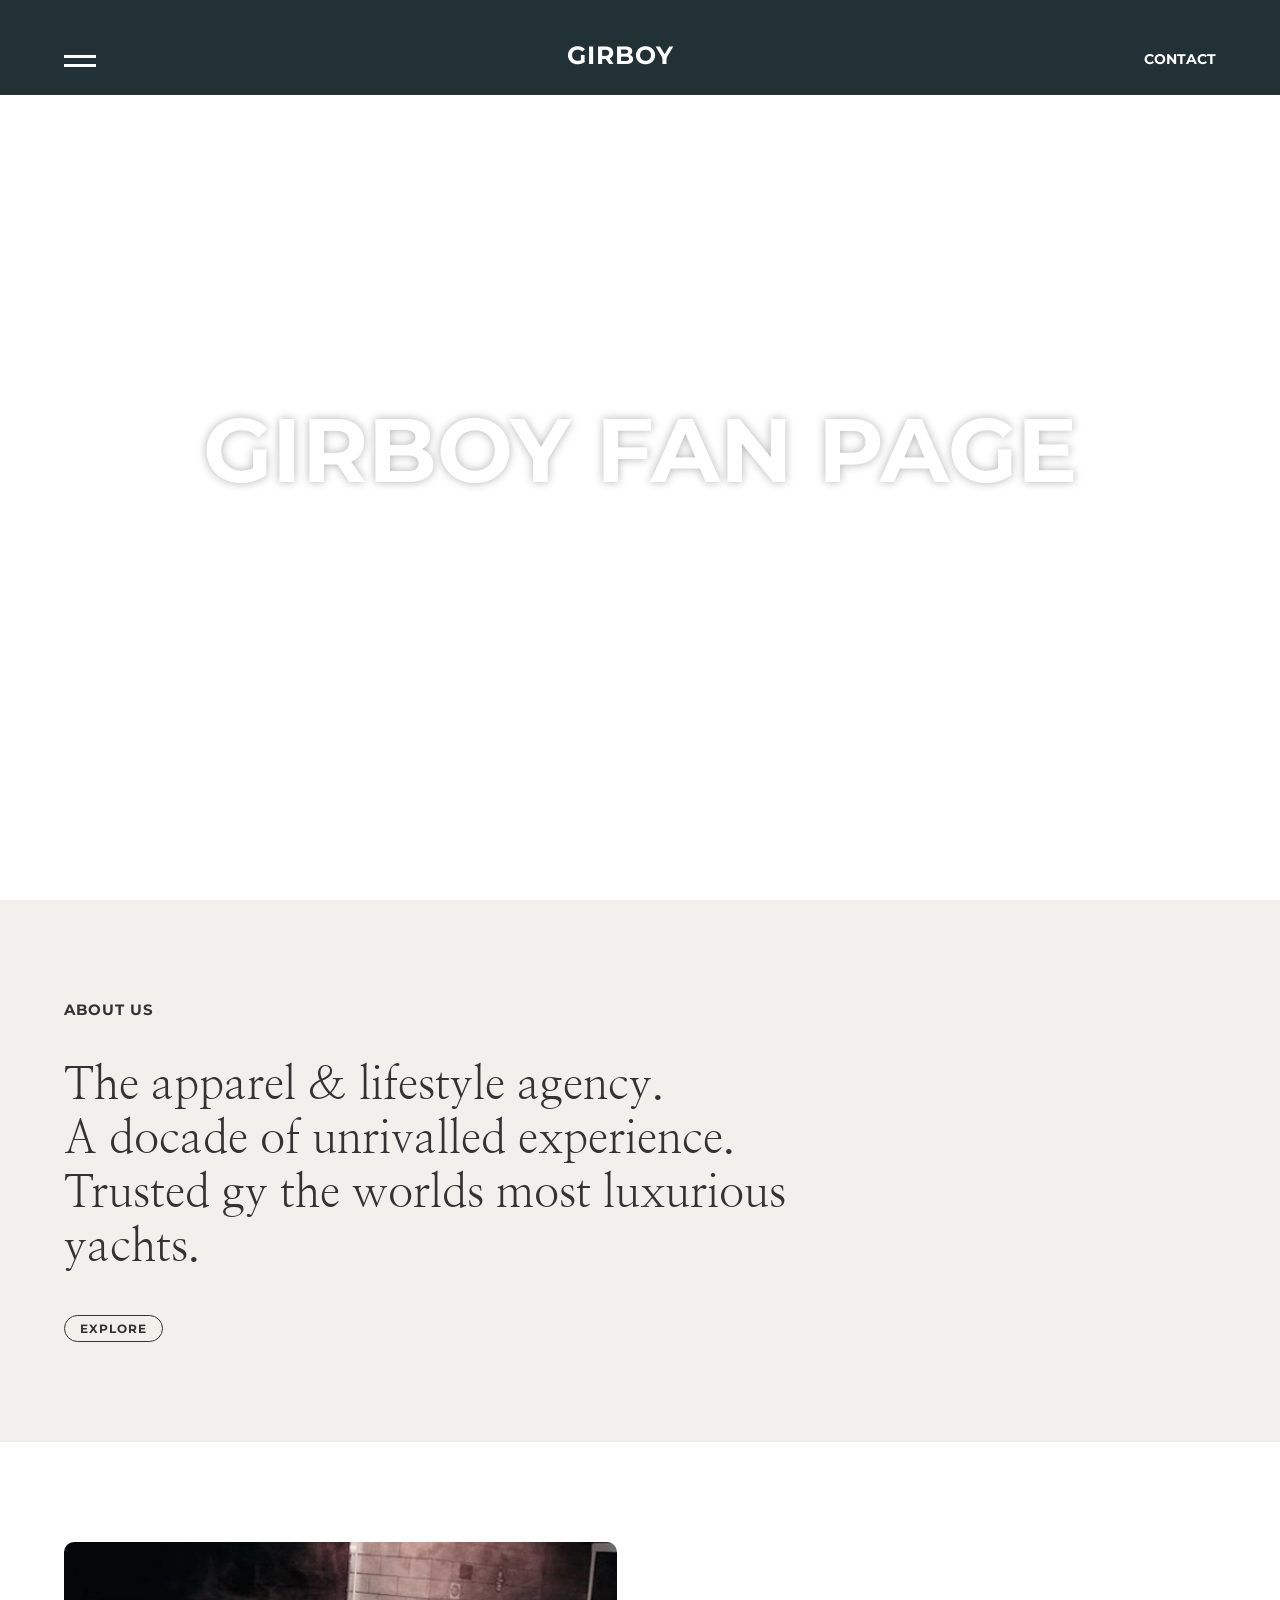
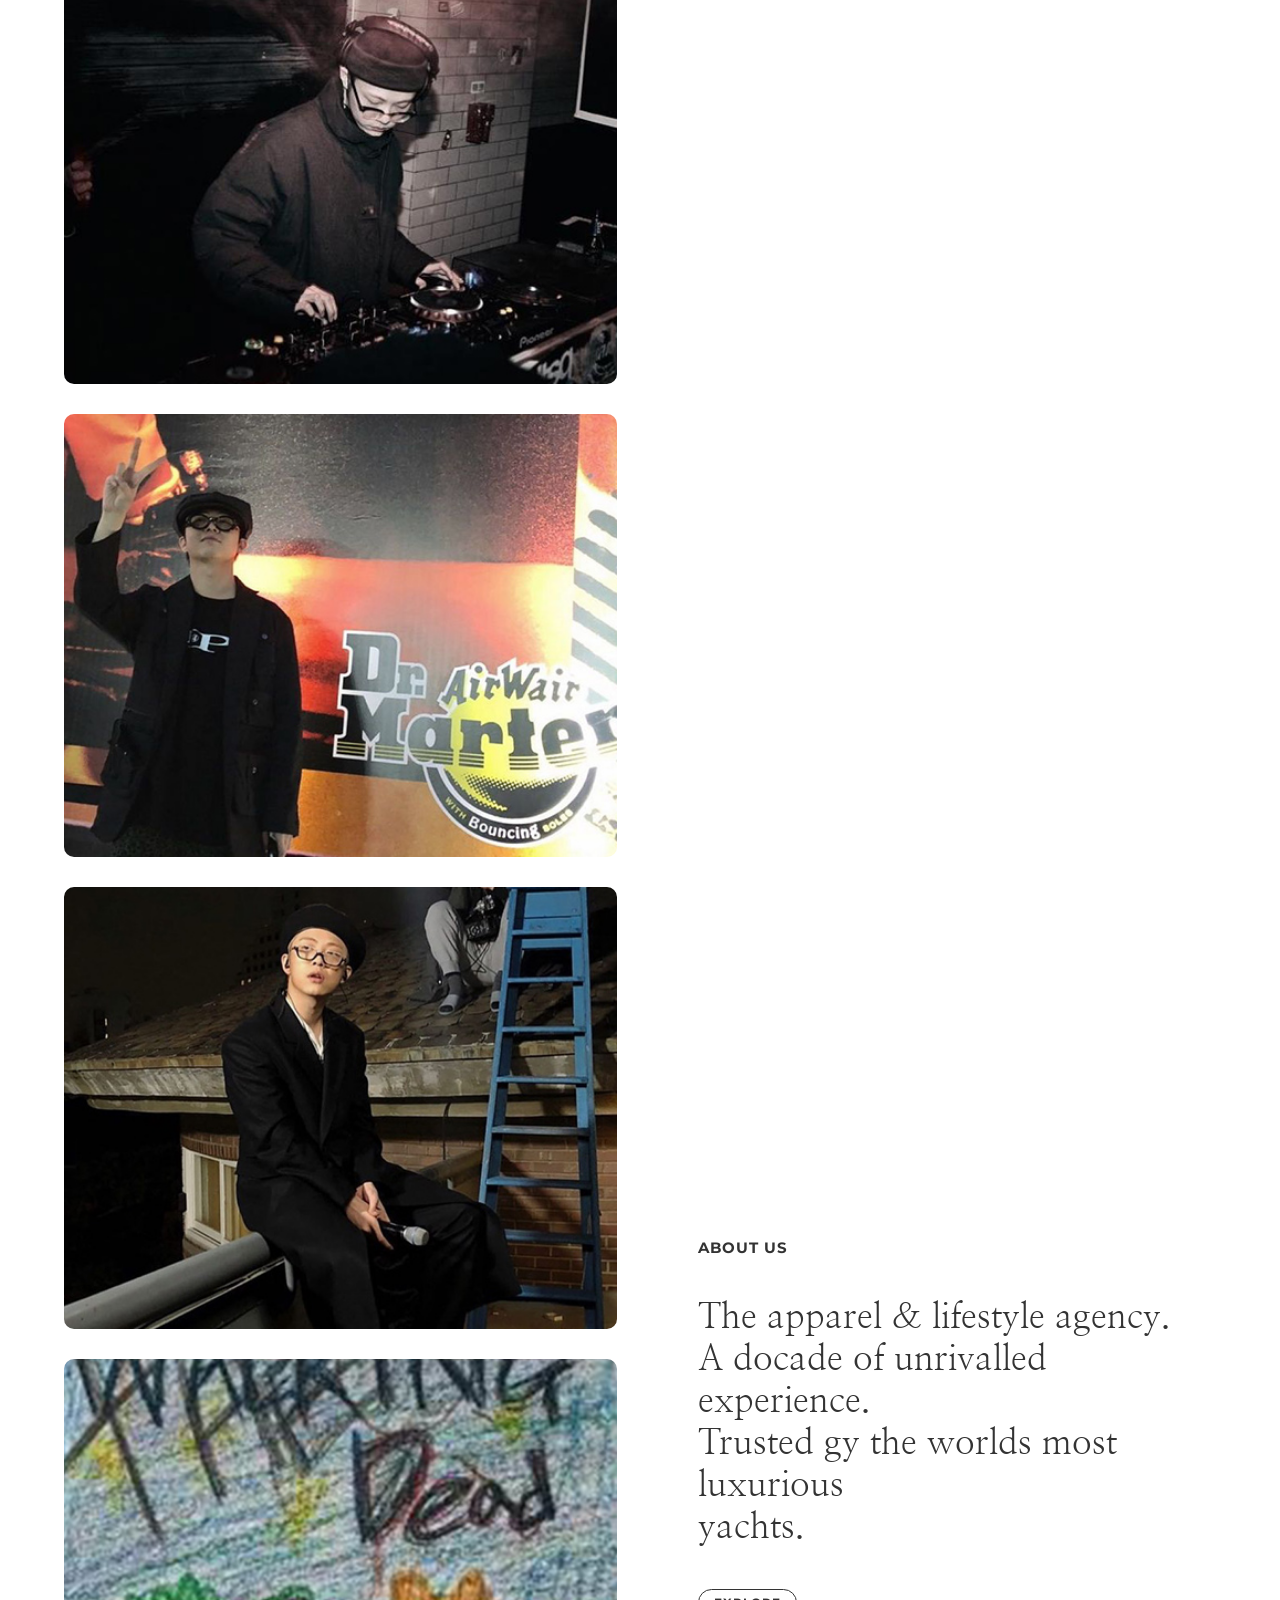
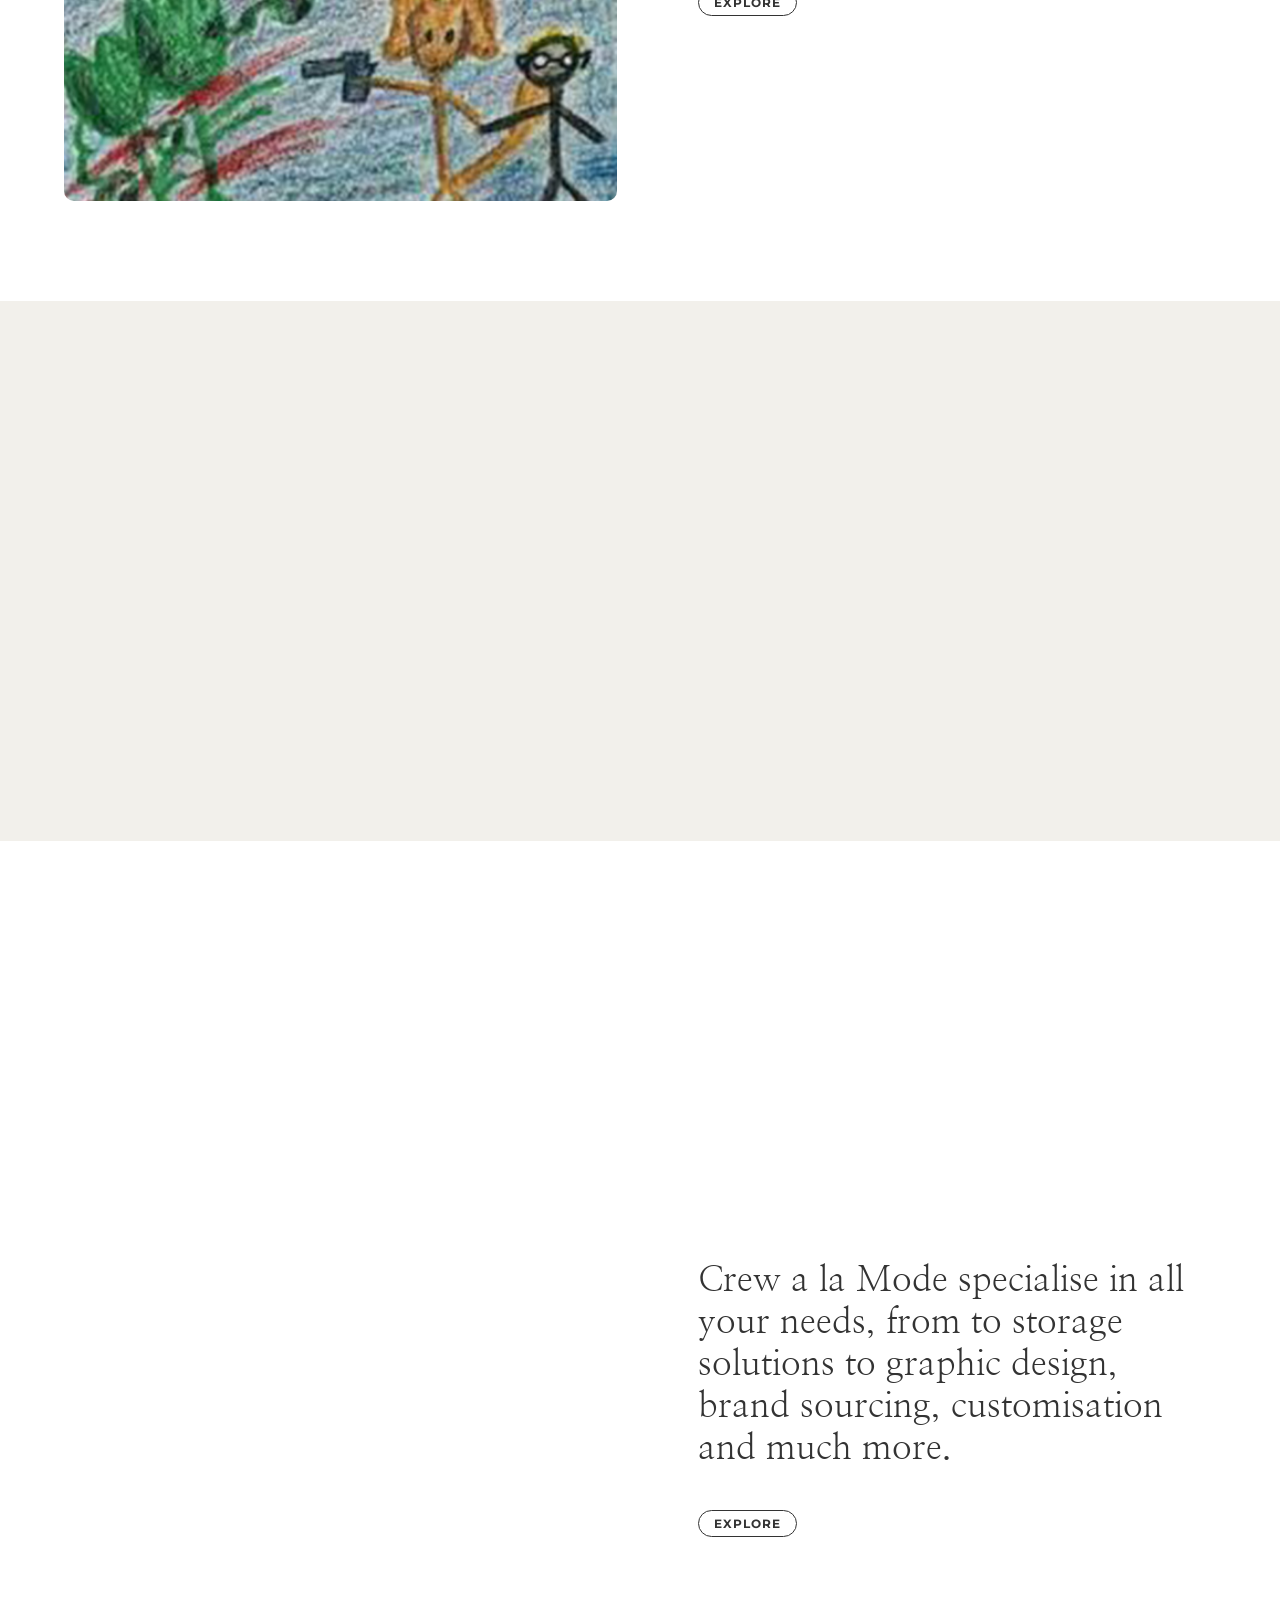
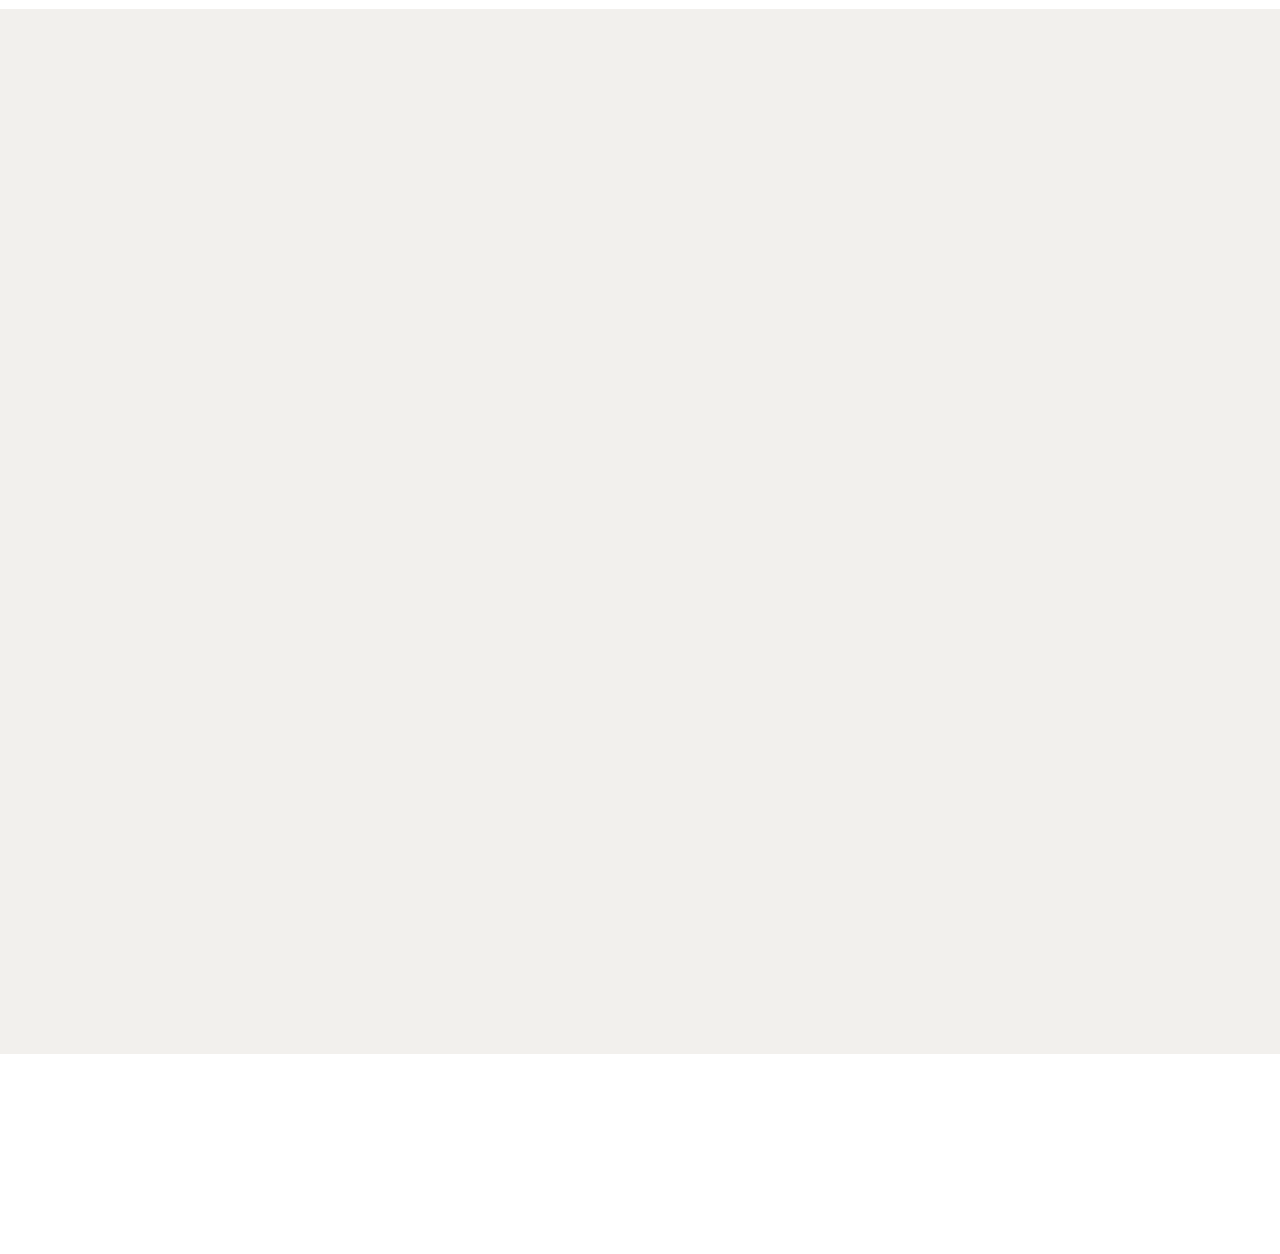
<file: index.html>
<!DOCTYPE html>
<html lang="ko">
<head>
    <meta charset="UTF-8">
    <meta name="viewport" content="width=device-width, initial-scale=1.0">
    <title>Girboy</title>
    <link rel="stylesheet" href="./css/main.css">
    <link rel="stylesheet" href="./css/reset.css">
    <script src="https://code.jquery.com/jquery-3.7.1.min.js" ></script>
    <script src="./js/jquery.scrolla.min.js"></script>
    <script src="/js/splitting.min.js"></script>
    <script src="/js/script.js"></script>
</head>
<body>
    <div class="wrap">
        <!-- header -->
        <header>
            <div class="inner">
                <a href="#" class="gnbBtn">
                    <span class="a"></span>
                    <span class="b"></span>
                </a>
                <a href="#" class="logo">Girboy</a>
                <a href="#" class="contact">contact</a>
            </div>
            <nav class="gnb">
                <ul>
                    <li><a href="#">CREW <span>Made</span></a></li>
                    <li><a href="#">CREW <span>Ready</span></a></li>
                    <li><a href="#">CREW <span>Design</span></a></li>
                    <li><a href="#">CREW <span>Source</span></a></li>
                </ul>
            </nav>
        </header>
        <!-- contents -->
        <div class="contents">
            <section class="visual">
                <!-- autoplay : 자동플레이
                    muted : 오디오도 같이 재생
                    loop : 무한반복
                    playsinline : 전체화면 방지
                 -->
                <!-- <video src="https://youtu.be/DRCzo-YsFRU" class="waves" autoplay muted loop playsinline>
                </video> -->
                <iframe width="100%" height="100%" src="https://www.youtube.com/embed/3vGhMTNM2Vg" 
                title="[220512 성균관대학교축제] [4K] 기리보이 - 호구" 
                frameborder="0"  autoplay muted loop playsinline>  
                </iframe>
                 <h2 class="title animate" data-animate="motion" data-splitting>Girboy fan page</h2>
            </section>
            <section class="about">
                <div class="inner">
                    <div class="text">
                        <h2 class="title">about us</h2>
                        <p>The apparel & lifestyle agency.<br>
                            A docade of unrivalled experience.<br>
                            Trusted gy the worlds most luxurious<br>
                            yachts.
                        </p>
                        <a href="#">explore</a>
                    </div>
                </div>
            </section>
            <section class="approach">
                <div class="inner">
                    <ul class="list">
                        <li><a href="#">
                                <img src="./img/approach_5.jpg" alt="">
                                <span><b>CREW</b>made</span>
                            </a>
                        </li>
                        <li><a href="#">
                                <img src="./img/approach_3.jpg" alt="">
                                <span><b>CREW</b>Ready</span>
                            </a>
                        </li>
                        <li><a href="#">
                                <img src="./img/approach_2.jpg" alt="">
                                <span><b>CREW</b>Design</span>
                            </a>
                        </li>
                        <li><a href="#">
                                <img src="./img/approach_4.jpg" alt="">
                                <span><b>CREW</b>Source</span>
                            </a>
                        </li>
                    </ul>
                    <div class="fix">
                        <div class="text">
                            <h2 class="title">about us</h2>
                            <p>The apparel & lifestyle agency.<br>
                                A docade of unrivalled experience.<br>
                                Trusted gy the worlds most luxurious<br>
                                yachts.
                            </p>
                            <a href="#">explore</a>
                        </div>
                    </div>
                </div>
            </section>
            <section class="sectors">
                <div class="inner">
                    <div class="text animate" data-animate="motion" data-splitting>
                        <h2 class="title">sectors</h2>
                        <p>Luxury crew apparel curated across oceans,<br>
                            in private residences and at altitude.
                        </p>
                        <a href="#">explore</a>
                    </div>
                    <ul class="list animate" data-animate="motion">
                        <li>
                            <a href="#">
                                <img src="./img/album01.jpg" alt="">
                                <h3>기계적인 앨범</h3>
                            </a>
                        </li>
                        <li>
                            <a href="#">
                                <img src="./img/album02.jpg" alt="">
                                <h3>공상과학음악</h3>
                            </a>
                        </li>
                        <li>
                            <a href="#">
                                <img src="./img/album03.jpg" alt="">
                                <h3>빈집</h3>
                            </a>
                        </li>
                    </ul>
                </div>
            </section>
            <section class="service">
                <div class="inner">
                    <div class="img animate" data-animate="motion" data-splitting>
                        <img src="./img/service.jpg" alt="">
                    </div>
                    <div class="text">
                        <h2 class="title animate" data-animate="motion" data-splitting>service</h2>
                        <p>Crew a la Mode specialise in all<br>
                            your needs, from to storage<br>
                            solutions to graphic design,<br>
                            brand sourcing, customisation<br>
                            and much more.
                        </p>
                        <a href="#">explore</a>
                    </div>
                </div>
            </section>
            <section class="journal">
                <div class="inner">
                    <h2 class="animate" data-animate="motion" data-splitting>grboy's single</h2>
                    <ul class="list animate" data-animate="motion" data-splitting>
                        <li>
                            <a href="#">
                                <p class="img"><img src="./img/jou01.jpg" alt=""></p>
                                <h3>농담처럼</h3>
                                <p>sit amet consectetur adipisicing elit. Culpa iste
                                    dignissimos esse quasi deserunt? Ut quidem illum quod dolorum blanditiis
                                    dignissimos facere ex nemo veritatis! Aut inventore voluptates consectetur
                                    necessitatibus?
                                </p>
                            </a>
                        </li>
                        <li>
                            <a href="#">
                                <p class="img"><img src="./img/jou02.jpg" alt=""></p>
                                <h3>시공간</h3>
                                <p>consectetur adipisicing elit. Culpa iste
                                    dignissimos esse quasi deserunt? Ut quidem illum quod dolorum blanditiis
                                    dignissimos facere ex nemo veritatis! Aut inventore voluptates consectetur
                                    necessitatibus?
                                </p>
                            </a>
                        </li>
                        <li>
                            <a href="#">
                                <p class="img"><img src="./img/jou03.jpg" alt=""></p>
                                <h3>That's Why I Can't Talk About Love (Feat. 우원재)</h3>
                                <p>Culpa iste dignissimos esse quasi deserunt? Ut quidem illum quod dolorum blanditiis
                                    dignissimos facere ex nemo veritatis! Aut inventore voluptates consectetur
                                    necessitatibus?
                                </p>
                            </a>
                        </li>
                        <li>
                            <a href="#">
                                <p class="img"><img src="./img/jou04.jpg" alt=""></p>
                                <h3>눈이 오던 날</h3>
                                <p>Ut quidem illum quod dolorum blanditiis
                                    dignissimos facere ex nemo veritatis! Aut inventore voluptates consectetur
                                    necessitatibus. Culpa iste dignissimos esse quasi deserunt? Ut quidem illum quod dolorum blanditiis
                                    dignissimos facere ex nemo veritatis! Aut inventore voluptates consectetur
                                    necessitatibus?
                                </p>
                            </a>
                        </li>
                    </ul>
                </div>
            </section>
        </div>
        <!-- footer -->
        <footer>
            <div class="inner">
                <h1 class="footerLogo">GIRBOY</h1>
                <ul class="contact">
                    <li>Copyright @ 2023 All rights reserved.</li>
                    <li>010 7343 1959 | aqusua@naver.com</li>
                </ul>
                <ul class="sns">
                    <li><a href="#">INSTAGRAM</a></li>
                    <li><a href="https://blog-naver-com-yppeu.tistory.com/">TISTORY</a></li>
                    <li><a href="https://www.rocketpunch.com/@suanetttt">ROKETPUNCH</a></li>
                </ul>
            </div>
        </footer>
    </div>
</body>
</html>
</file>
<file: css/main.css>
/* 인코딩시 한글이 깨지지 않게 */
@charset "utf-8";

@import url('https://fonts.googleapis.com/css2?family=Montserrat:wght@300;700&family=Nanum+Myeongjo&display=swap');

/* font-family: 'Montserrat', sans-serif; */
  body{
    font-family: 'Nanum Myeongjo', serif;
    font-size: 14px;
    color: #333;
  }
  .wrap{
    width: 100%;
    overflow: hidden;
  }

  /* header */
  header{
    width: 100%;
    position: fixed;
    top: 0;
    left: 0;
    z-index: 100;
    background: #213135;
    color: #fff;
    padding: 40px 0 25px;
    font-family: 'Montserrat', sans-serif;
    font-weight: bold;
    text-align: center;
    text-transform: uppercase;
    transition: all 0.4s;
  }
  /* z-index는 0에서 십만까지 가능한데 클수록 우선순위가 높아짐 */
  header .inner{
    width: 90%;
    margin: 0 auto;
  }
  header .inner .logo{
    display: inline-block;
    font-size: 25px;
    letter-spacing: 1px;
    transition: all 0.4s;
  }
  header .inner .gnbBtn{
    display: block;
    float: left;
    width: 32px;
    height: 12px;
    position: relative;
    margin-top: 15px;
    transition: all 0.4s;
  }
  header .inner .gnbBtn span{
    background: #fff;
    width: 100%;
    height: 3px;
    display: block;
    position: absolute;
    left: 0;
  }
  header .inner .gnbBtn span.a{
    top: 0;
  }
  header .inner .gnbBtn span.b{
    bottom: 0;
  }
  header .inner .contact{
    display: block;
    float: right;
    margin-top: 10px;
  }
  header.on{
    padding: 20px 0 18px;
    transition: all 0.4s;
  }
  header.on .logo{
    font-size: 22px;
    transition: all 0.4s;
  }
  header.on .gnbBtn,
  header.on .contact{
    margin-top: 4px;
    transition: all 0.4s;
  }

  /* gnb */
  nav.gnb{
    position: absolute;
    left: -1000px;
    top: 0;
    background: #000;
    color: #fff;
    width: 0;
    height: 100vh;
    padding: 95px 50px;
    box-sizing: border-box;
    text-align: left;
    transition: all 0.7s;
    overflow: hidden;
  }
  nav.gnb ul{
    position: absolute;
    width: 60%;
    left: 50%;
    top: 50%;
    transform: translate(-50%, -50%);
    border-top: 1px solid #555;
    border-bottom: 1px solid #555;
    padding: 20px 0;
  }
  nav.gnb ul li a{
    text-align: left;
    line-height: 50px;
    font-size: 22px;
    letter-spacing: -0.6px;
  }
  nav.gnb ul li a span{
    text-transform: none;
    font-family: 'Nanum Myeongjo', serif;
    font-style: italic;
    font-size: 20px;
  }
/* header.on 붙을 때 gnb 디자인 */
header.on nav.gnb{
  width: 300px;
  transition: all 0.4s;
}
header.on nav.gnb ul{
  width: 50%;
}
/* header.on */
nav.gnb.on{
  width: 400px;
  left: 0;
}



/* contents */
.contents{
    background: #fff;
    position: relative;
    z-index: 1;
    margin-bottom: 200px;
}
.contents .visual{
    width: 100%;
    height: 100vh;
    position: relative;
}
.contents .visual iframe{
  /* background: rgba(0, 0, 0, 0.6); */
  filter: brightness(0.6);
}
.contents .visual .waves{
    width: 100vw;
    height: 100vh;
    object-fit: cover;
    position: absolute;
    left: 0;
    top: 0;
}
/* object-fit : img나  video등의 컨텐츠 크기를 맞추는 방식
    cover : 가로 세로비를 유지하면서 요소 컨텐츠박스를 가득채움. 
            가로 세로비가 맞지 않을 경우 객체 일부가 잘려나감.
*/
.contents .visual .title{
    width: 100%;
    position: absolute;
    left: 0;
    top: 50%;
    transform: translateY(-50%);
    text-align: center;
    font-family: 'Montserrat', sans-serif;
    color: #fff;
    font-size: 90px;
    text-shadow: 0 0 10px rgba(0, 0, 0, 0.3);
    text-transform: uppercase;
}
/* inner > 전체 레이아웃 넓이 공통부분 */
.inner{
    width: 1400px;
    margin: 0 auto;
}
/* text > 텍스트 공통부분 */
.text .title{
    font-family: 'Montserrat', sans-serif;
    font-size: 15px;
    letter-spacing: 1px;
    text-transform: uppercase;
    font-weight: bold;
}
.text p{
    font-size: 35px;
    line-height: 1.2;
    margin: 40px 0;
}
.text a{
    display: inline-block;
    padding: 5px 15px;
    border: 1px solid #333;
    border-radius: 20px;
    font-size: 12px;
    font-family: 'Montserrat', sans-serif;
    font-weight: bold;
    letter-spacing: 1px;
    text-transform: uppercase;
    transition: all 0.2s;
}
.text a:hover,
.text a:focus{
    border: 1px solid transparent;
    border-bottom: 1px solid #333;
    border-radius: 0;
    padding: 5px 18px;
    transition: all 0.2s;
    /* background: #f2f0eb; */
}

section.about{
    background: #f2f0ed;
    padding: 100px 0;
}
section.about .inner .text p{
    font-size: 45px;
}


/* section.approach */
section.approach{
    padding: 100px 0;
}
section.approach .inner{
    position: relative;
}
section.approach .inner .list{
    width: 48%;
}
section.approach .inner .list li{
    margin-bottom: 30px;
}
section.approach .inner .list li:last-child{
    margin-bottom: 0;
}
section.approach .inner .list li a{
    display: block;
    width: 100%;
    height: 100%;
    position: relative;
}
section.approach .inner .list li a span{
  display: none;
}
section.approach .inner .list li a img{
    width: 100%;
    border-radius: 10px;
}
section.approach .inner .fix{
    position: absolute;
    width: 45%;
    height: 100%;
    top: 0;
    right: 0;
}
/* section.approach 모션 */
section.approach .inner .fix .text{
    position: absolute;
    bottom: 10%;
}
section.approach .inner .fix .text.on{
    position: fixed;
    bottom: 50%;
    transform: translateY(50%);
}
section.approach .inner .list li a.on::after,
section.approach .inner .list li a:hover::after{
  content: '';
  width: 100%;
  height: 100%;
  position: absolute;
  left: 0;
  top: 0;
  background: rgba(41, 41, 41, 0.6);
  transition: all 0.3s;
}
section.approach .inner .list li a.on span,
section.approach .inner .list li a:hover span{
  position: absolute;
  display: block;
  z-index: 1;
  width: 100%;
  left: 0;
  top: 50%;
  transform: translateY(-50%);
  text-align: center;
  color: #fff;
  font-size: 35px;
  font-style: italic;
}
section.approach .inner .list li a.on b,
section.approach .inner .list li a:hover b{
  font-family: 'Montserrat', sans-serif;
  font-style: normal;
  font-size: 30px;
  letter-spacing: -0.6px;
}

/* section.sectors */
section.sectors{
  background: #f2f0eb;
  padding: 100px 0 230px;
  position: relative;
  margin-bottom: 260px;
}
section.sectors .list{
  display: flex;
  flex-direction: row;
  justify-content: space-between;
  position: absolute;
  width: 1400px;
  left: 50%;
  transform: translateX(-50%);
  bottom: -160px;
}
section.sectors .list li{
  width: 31%;
  border-radius: 15px;
  overflow: hidden;
}
section.sectors .list li a{
  position: relative;
}
section.sectors .list li a img{
  width: 430px;
  height: 300px;
  filter: brightness(60%);
  transition: all 0.4s;
}
section.sectors .list li a h3{
  position: absolute;
  left: 50%;
  top: 50%;
  transform: translate(-50%, -50%);
  color: #fff;
  font-size: 25px;
  letter-spacing: 1px;
  transition: all 0.4s;
  z-index: 100;
  font-family: 'Montserrat', sans-serif;
}
/* section.sectors 모션 */
section.sectors .list li a img:hover,
section.sectors .list li a img:focus{
  filter: brightness(70%);
  transition: all 1s;
  transform: scale(1.2);
}
section.sectors .list li a:hover h3,
section.sectors .list li a:focus h3{
  letter-spacing: 3px;
  transition: all 0.6s;
}
section.sectors .list.motion li{
  animation-name: sectors;
  animation-duration: 1s;
}
section.sectors .list.motion li:nth-child(2){
  animation-duration: 1.15s;
}
section.sectors .list.motion li:nth-child(3){
  animation-duration: 1.3s;
}
@keyframes sectors{
  0% {
    opacity: 0;
    transform: translateX(1000px);
  }
  30% {
    opacity: 0;
    transform: translateX(1000px);
  }
  /* 100%{
    opacity: 1;
    transform: translateX(0);
  } */
}


/* section.service */
section.service{
  padding: 100px 0;
}
section.service .inner{
  overflow: hidden;
}
section.service .img{
  width: 48%;
  float: left;
  border-radius: 10px;
  overflow: hidden;
}
section.service .img img{
  width: 100%;
}
section.service .text{
  width: 45%;
  float: right;
}
/* section.service 모션 */
section.service .img.motion{
  animation-name: service;
  animation-duration: 1s;
}
@keyframes service{
  0% {
    opacity: 0;
    transform: translateX(-1000px);
  }
  30% {
    opacity: 0;
    transform: translateX(-1000px);
  }
  100%{
    opacity: 1;
    transform: translateX(0);
  }
}



/* section.journal */
section.journal{
  background: #f2f0ed;
  padding: 350px 0 200px;
  margin-top: -250px;
  font-family: 'Montserrat', sans-serif;
}
section.journal h2{
  font-size: 30px;
  letter-spacing: 1px;
  text-transform: uppercase;
  text-align: center;
  margin-bottom: 100px;
}
section.journal .list{
  display: flex;
  flex-direction: row;
  justify-content: space-between;
}
section.journal .list li{
  width: 330px;
}
section.journal .list li a{
  display: block;
}
section.journal .list li a .img{
  border-radius: 10px;
  overflow: hidden;
}
section.journal .list li a .img img{
  width: 330px;
  height: auto;
}
section.journal .list li a h3{
  font-size: 15px;
  letter-spacing: -0.6px;
  text-transform: uppercase;
  margin-top: 20px;
  margin-bottom: 30px;
}
section.journal .list li:nth-child(3) a p{
  margin-top: -10px;
}
section.journal .list li a p{
  font-size: 16px;
  line-height: 1.4;
  display: -webkit-box; -webkit-line-clamp: 3; -webkit-box-orient: vertical;
  overflow: hidden;
  text-align: justify;
  letter-spacing: -0.6px;
}
/* section.journal 모션 */
section.journal .list.motion li{
  animation-name: journal;
  animation-duration: 0.5s;
}
section.journal .list.motion li:nth-child(2){
  animation-duration: 0.6s;
}
section.journal .list.motion li:nth-child(3){
  animation-duration: 0.7s;
}
section.journal .list.motion li:nth-child(4){
  animation-duration: 0.8s;
}
@keyframes journal{
  0% {
    opacity: 0;
    transform: translateY(200px);
  }
  30% {
    opacity: 0;
    transform: translateY(200px);
  }
}




/* footer */
footer{
  position: fixed;
  left: 0;
  bottom: 0;
  width: 100%;
  height: 200px;
  background: #213135;
  color: #fff;
  padding: 75px 0;
  box-sizing: border-box;
  z-index: -1;
}
footer .inner{
  display: flex;
  flex-direction: row;
  justify-content: space-between;
  font-family: 'Montserrat', sans-serif;
}
footer .inner .footerLogo{
  font-size: 50px;
  font-weight: bold;
}
footer .inner .contact{
  width: 30%;
  line-height: 1.4;
  margin-top: 10px;
}
footer .inner .sns{
  display: flex;
  flex-direction: row;
  justify-content: space-between;
  align-items: center;
}
footer .inner .sns li{
  margin: 0 40px;
  font-size: 17px;
  font-weight: bold;
}


/* 텍스트 애니메이션 */
@keyframes textAni{
  0%{
    opacity: 0;
  }
  30%{
    opacity: 0;
  }
}

/* 비쥬얼 텍스트 애니메이션 */
.visual .title.motion .char{
  animation: textAni 2s both;
  animation-delay: calc(0.08s * var(--char-index));
}

/* text 공통 텍스트 애니메이션 */
.text.motion .word{
  animation: textAni 0.8s both;
  animation-delay: calc(0.02s * var(--word-index));
}

.text.motion a{
  animation: border 1s both;
}
@keyframes border{
  0%{
    border-color: transparent;
  }
  60%{
    border-color: transparent;
  }
}









/* 반응형 웹*/
/* 1004 */
@media screen and (max-width:1400px){
  .inner,
  section.sectors .list{
    width: 90%;
  }
  section.journal .list li,
  section.journal .list li a .img img{
    width: 220px;
  }
}
/* 1024 */
@media screen and (max-width:1024px){
  .contents .visual .title{
    font-size: 66px;
  }
  section.about .inner .text p,
  .text p{
    font-size: 28px;
  }
  section.approach .inner .list{
    width: 100%;
    display: flex;
    flex-direction: row;
    flex-wrap: wrap;
    justify-content: space-between;
  }
  section.approach .inner .list li{
    width: 48.5%;
    margin-bottom: 20px;
  }
  section.approach .inner .list li:last-child{
    margin-bottom: 20px;
  }
  section.approach .inner .fix{
    width: 100%;
    margin-bottom: 50px;
  }
  section.approach .inner .fix,
  section.approach .inner .fix .text,
  section.approach .inner .fix .text.on{
    /* 기본값 */
    position: static;
    transform: none;
  }
  section.approach .inner{
    display: flex;
    flex-wrap: wrap;
    /* 컬럼이 역으로 바뀜 */
    flex-direction: column-reverse;
  }
  section.approach .inner .list li a.on::after, 
  section.approach .inner .list li a:hover::after{
    display: none;
  }
  section.approach .inner .list li a.on span,
  section.approach .inner .list li a:hover span,
  section.approach .inner .list li a span{
    display: none;
  }
  section.approach .inner .list li a.on b,
  section.approach .inner .list li a:hover b,
  section.approach .inner .list li a span b{
    display: none;
  }
  section.sectors{
    padding: 100px 0 20%;
    margin-bottom: 15%;
  }
  section.sectors .list{
    bottom: -23%;
  }
  section.sectors .list li a img{
    width: 100%;
    height: auto;
  }
  section.journal{
    padding: 25% 0 100px;
  }
  .contents{
    margin-bottom: 330px;
  }
  footer{
    height: 330px;
    padding-top: 75px;
    padding-bottom: 0;
  }
  footer .inner{
    flex-wrap: wrap;
  }
  footer .inner .footerLogo{
    width: 100%;
    font-size: 60px;
  }
  footer .inner .contact{
    width: 100%;
    margin: 20px 0;
  }
  footer .inner .sns{
    width: 100%;
    justify-content: flex-end;
    padding-top: 35px;
  }
  footer .inner .sns li{
    margin-right: 0;
  }
}
/* 768 */
@media screen and (max-width:768px){
  section.service .inner{
    display: flex;
    flex-wrap: wrap;
    flex-direction: column-reverse;
  }
  section.service .img,
  section.service .text{
    width: 100%;
  }
  section.service .text{
    margin-bottom: 50px;
  }
  section.journal .list{
    flex-wrap: wrap;
  }
  section.journal .list li{
    width: 48.5%;
    margin-bottom: 30px;
  }
  section.journal .list li a{
    margin-bottom: 30px;
  }
  section.journal .list li a .img img{
    width: 100%;
    height: auto;
  }
}
/* 500 */
@media screen and (max-width:500px){
  header{
    padding: 20px 0 18px;
  }
  header .inner .gnbBtn, 
  header.on .inner .gnbBtn{
    width: 22px;
    margin-top: 5px;
  }
  header .inner .logo,
  header.on .inner .logo{
    font-size: 18px;
  }
  header .inner .contact{
    display: none;
  }
  nav.gnb.on,
  header.on nav.gnb{
    width: 100%;
    padding: 0;
  }
  nav.gnb ul,
  header.on nav.gnb ul{
    width: 50%;
  }
  header .inner .gnbBtn{
    z-index: 200;
  }
  .contents .visual .title{
    font-size: 40px;
  }
  section.about .inner .text p, 
  .text p{
    font-size: 23px;
  }
  section.about,
  section.approach{
    padding: 80px 0;
  }
  section.approach .inner .list li{
    width: 100%;
  }
  section.sectors{
    padding: 80px 0 85px;
  }
  section.sectors .list li a h3{
    font-size: 16px;
    text-align: center;
  }
  section.journal{
    padding: 60% 0 80px;
  }
  section.journal .list li{
    width: 100%;
  }
  section.journal .list li:nth-child(2){
    display: none;
  }
  /* 2번째 자식까지만 해당하고 그 이상은 안보이게 처리. */
  /* section.journal .list li:nth-child(2)~ * {display: none;} */
  footer{
    height: 280px;
    padding: 50px 0;
  }
  footer .inner .footerLogo{
    font-size: 43px;
  }
  footer .inner .sns{
    justify-content: flex-start;
    align-items: flex-start;
  }
  footer .inner .sns li{
    margin-left: 0;
    margin-right: 60px;
    font-size: 14px;
  }
}
</file>
